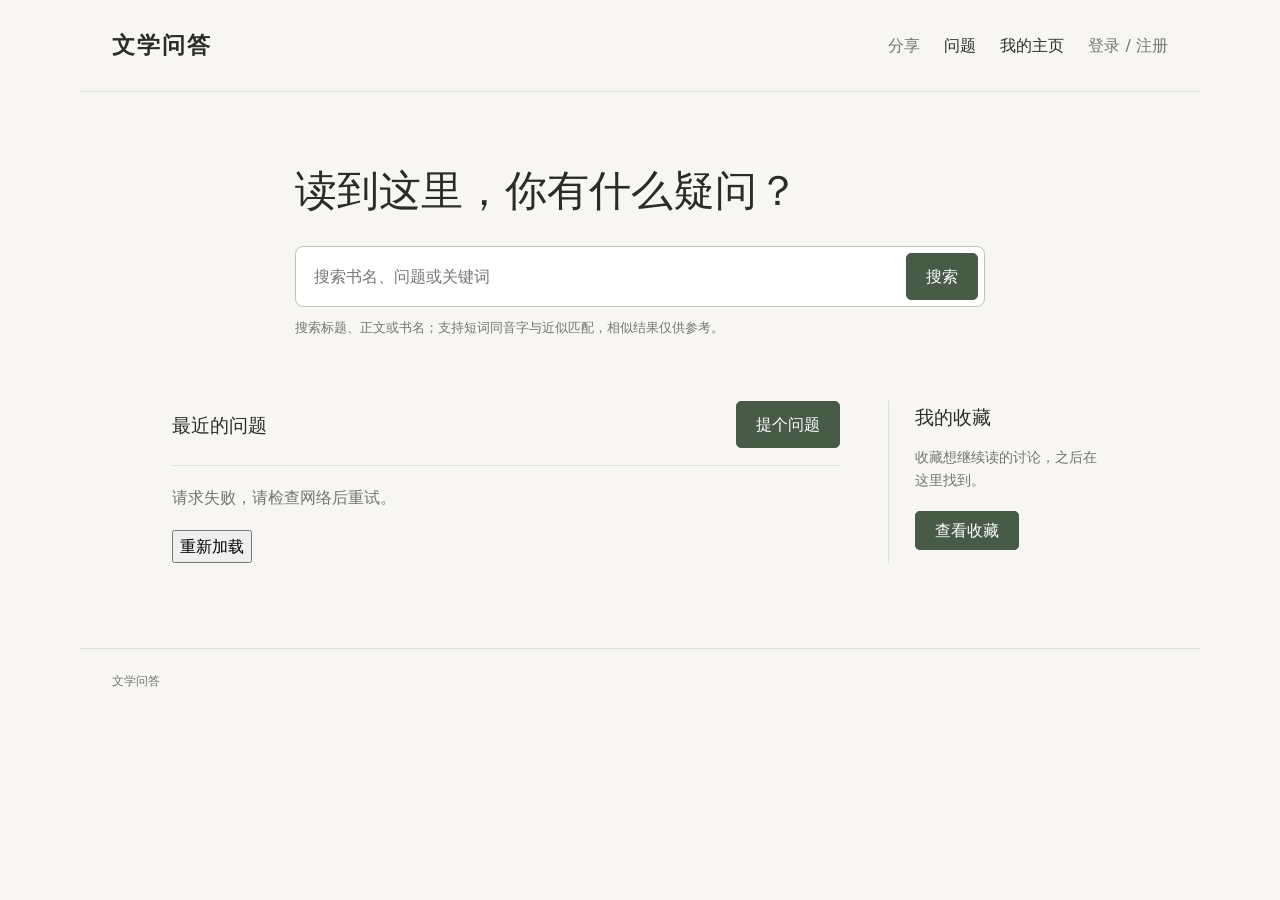
<file: index.html>
<!doctype html>
<html lang="zh-CN">
<head>
<meta charset="utf-8"><meta name="referrer" content="strict-origin-when-cross-origin">
<meta name="viewport" content="width=device-width,initial-scale=1">
<meta name="description" content="文学问答，围绕作品提问，交流不同的读法。">
<title>文学问答</title>
<style>
:root{color-scheme:light;--paper:#f7f6f2;--ink:#292d29;--muted:#72766d;--line:#dedfd6;--green:#475b47}
*{box-sizing:border-box}
body{margin:0;background:var(--paper);color:var(--ink);font:16px/1.7 system-ui,-apple-system,"Microsoft YaHei",sans-serif}
button,input{font:inherit}
button{cursor:pointer}
a{color:inherit;text-decoration:none}
header{max-width:1120px;margin:auto;padding:24px 32px;display:flex;align-items:center;justify-content:space-between;border-bottom:1px solid var(--line);gap:16px;flex-wrap:wrap}
.brand{font-family:Georgia,"Songti SC",serif;font-size:23px;font-weight:600;letter-spacing:2px}
nav{display:flex;align-items:center;gap:24px;flex-wrap:wrap}
nav button{border:0;background:none;padding:8px 0;color:var(--muted)}
main{max-width:1000px;margin:auto;padding:70px 32px 40px}
.hero{max-width:690px;margin:0 auto 62px}
h1{font-family:Georgia,"Songti SC",serif;font-size:clamp(29px,5vw,42px);line-height:1.4;font-weight:500;margin:0 0 25px}
.search{display:flex;background:white;border:1px solid #bfc5b8;border-radius:8px;padding:6px;gap:8px}
.search:focus-within{outline:2px solid #a7b6a1;outline-offset:2px}
.search input{min-width:0;flex:1;border:0;background:none;padding:10px 12px;outline:none;color:var(--ink)}
.primary{background:var(--green);color:white;border:1px solid var(--green);border-radius:5px;padding:9px 19px}
.progress{font-size:13px;color:var(--muted);margin:10px 0 0}
.layout{display:grid;grid-template-columns:minmax(0,1fr) 220px;gap:48px}
.section-heading{display:flex;justify-content:space-between;align-items:center;border-bottom:1px solid var(--line);padding-bottom:17px;gap:15px}
h2{font-size:19px;font-weight:550;margin:0}
.empty{padding:48px 0 58px}
.empty h3{font-size:20px;font-weight:500;margin:0 0 10px}
.empty p{color:var(--muted);margin:0 0 22px;max-width:440px}
aside{border-left:1px solid var(--line);padding-left:26px}
aside p{font-size:14px;color:var(--muted);margin:12px 0 24px}
aside button{border:1px solid var(--line);border-radius:5px;background:transparent;padding:8px 15px;color:var(--ink)}
footer{max-width:1120px;margin:45px auto 0;padding:22px 32px;border-top:1px solid var(--line);color:var(--muted);font-size:12px}
dialog{max-width:440px;width:calc(100% - 40px);border:1px solid var(--line);border-radius:10px;padding:28px;background:var(--paper);color:var(--ink)}
dialog::backdrop{background:#17231766}
dialog h2{margin-bottom:12px}
dialog p{color:var(--muted)}
dialog form{text-align:right;margin-top:22px}
button:focus-visible,a:focus-visible{outline:2px solid var(--green);outline-offset:5px}
#hash-notice{display:none;background:#fff8e8;border:1px solid #e6d7b0;border-radius:6px;padding:12px 16px;margin:0 0 24px;font-size:14px;color:#5a4a2a}
#hash-notice a{color:var(--green);text-decoration:underline;margin-left:8px}
@media(max-width:650px){header{padding:18px 20px;align-items:flex-start;gap:12px}nav{gap:14px;font-size:13px}main{padding:44px 20px 20px}.hero{margin-bottom:42px}.layout{grid-template-columns:1fr;gap:25px}aside{border-left:0;border-top:1px solid var(--line);padding:22px 0 0}.search input{font-size:14px;padding:10px 7px}.primary{padding:9px 13px}.empty{padding:32px 0}footer{padding:20px;margin-top:30px}}
@media(max-width:360px){header{flex-direction:column;align-items:flex-start;gap:8px}nav{gap:12px}.brand{font-size:20px}}
</style>
<link rel="stylesheet" href="./account.css?v=20261118b">
<link rel="stylesheet" href="./questions.css?v=20261118q1">
</head>
<body>
<header>
<a class="brand" href="./">文学问答</a>
<nav aria-label="主导航"><button type="button" data-share-page>分享</button><a href="./" aria-current="page">问题</a><a href="./profile.html">我的主页</a><button type="button" data-feature="登录与注册">登录 / 注册</button></nav>
</header>
<main>
<div id="hash-notice" role="status">该内容不存在或已删除。<a href="#" id="return-home">返回首页</a></div>
<section class="hero" aria-labelledby="heading">
<h1 id="heading">读到这里，你有什么疑问？</h1>
<form class="search" role="search" id="search-form">
<input id="query" name="q" type="search" maxlength="120" aria-label="搜索书名、问题或关键词" placeholder="搜索书名、问题或关键词">
<button class="primary" type="submit">搜索</button>
</form>
<p class="progress">搜索标题、正文或书名；支持短词同音字与近似匹配，相似结果仅供参考。<button id="search-clear" type="button" hidden>查看全部问题</button></p>
</section>
<div class="layout">
<section aria-labelledby="questions-heading">
<div class="section-heading"><h2 id="questions-heading">最近的问题</h2><a class="primary" href="./question.html">提个问题</a></div>
<p id="questions-status" class="question-status" role="status">正在读取问题…</p><div id="question-list"></div><button id="questions-more" class="primary" type="button" hidden>加载更多</button><button id="questions-retry" type="button" hidden>重新加载</button>
</section>
<aside aria-labelledby="saved-heading"><h2 id="saved-heading">我的收藏</h2><p>收藏想继续读的讨论，之后在这里找到。</p><a class="primary" href="./profile.html#saved">查看收藏</a></aside>
</div>
</main>
<footer>文学问答</footer>
<dialog id="notice" aria-labelledby="notice-title"><h2 id="notice-title"></h2><p id="notice-text"></p><form method="dialog"><button class="primary" id="notice-ok">知道了</button></form></dialog>
<script>
const notice = document.getElementById('notice');
const hashNotice = document.getElementById('hash-notice');
const returnHome = document.getElementById('return-home');
let lastFocus = null;

function showProgress(title, message) {
  lastFocus = document.activeElement;
  document.getElementById('notice-title').textContent = title;
  document.getElementById('notice-text').textContent = message;
  notice.showModal();
  document.getElementById('notice-ok').focus();
}

notice.addEventListener('close', () => {
  if (lastFocus && typeof lastFocus.focus === 'function') {
    lastFocus.focus();
  }
  lastFocus = null;
});

document.querySelectorAll('[data-feature]').forEach(button => {
  if (['个人主页', '登录与注册'].includes(button.dataset.feature)) return;
  button.addEventListener('click', () => {
    const feature = button.dataset.feature;
    showProgress(feature + '正在接入', '当前完成了首页布局。此功能接通后，你可以在这里' + ({'个人主页':'查看自己的资料和讨论。','登录与注册':'登录并建立站内账号。','发布问题':'填写并发布问题。','收藏':'找回收藏过的讨论。'}[feature]));
  });
});

function checkHash() {
  const hash = location.hash.slice(1);
  if (hash) {
    hashNotice.style.display = 'block';
  } else {
    hashNotice.style.display = 'none';
  }
}

returnHome.addEventListener('click', e => {
  e.preventDefault();
  history.replaceState(null, '', location.pathname + location.search);
  checkHash();
});

window.addEventListener('hashchange', checkHash);
checkHash();
</script>

<dialog id="account-dialog" aria-labelledby="account-title">
<h2 id="account-title">登录</h2>
<p id="account-status" role="status" aria-live="polite"></p>
<section id="credentials-view">
<form id="credentials-form">
<label>邮箱<input id="account-email" type="email" autocomplete="email" required maxlength="254"></label>
<label>密码<input id="account-password" type="password" autocomplete="current-password" required minlength="8" maxlength="128"></label>
<div class="account-actions"><button id="account-submit" class="primary">登录</button><button id="account-toggle" class="secondary" type="button">创建账号</button></div>
</form>
</section>
<section id="profile-view" hidden>
<p id="account-email-display"></p>
<form id="profile-form">
<label>昵称<input id="profile-nickname" required maxlength="24" autocomplete="nickname"></label>
<label>简介<textarea id="profile-bio" maxlength="240"></textarea></label>
<button class="primary" id="profile-save">保存资料</button>
</form>
<div class="account-actions"><button class="secondary" id="account-signout" type="button">退出登录</button></div>
</section>
<form method="dialog"><button class="secondary">关闭</button></form>
</dialog>
<script src="./config.js" defer></script>
<script src="./vendor/supabase.js" defer></script>
<script src="./account.js?v=20261118q1" defer></script>
<script src="./share.js?v=20261118b" defer></script>
<script src="./questions.js?v=20261118q1" defer></script>
<script src="./search.js?v=20261118r1" defer></script>
<script src="./question-list.js?v=20261118r1" defer></script>
</body>
</html>
</file>
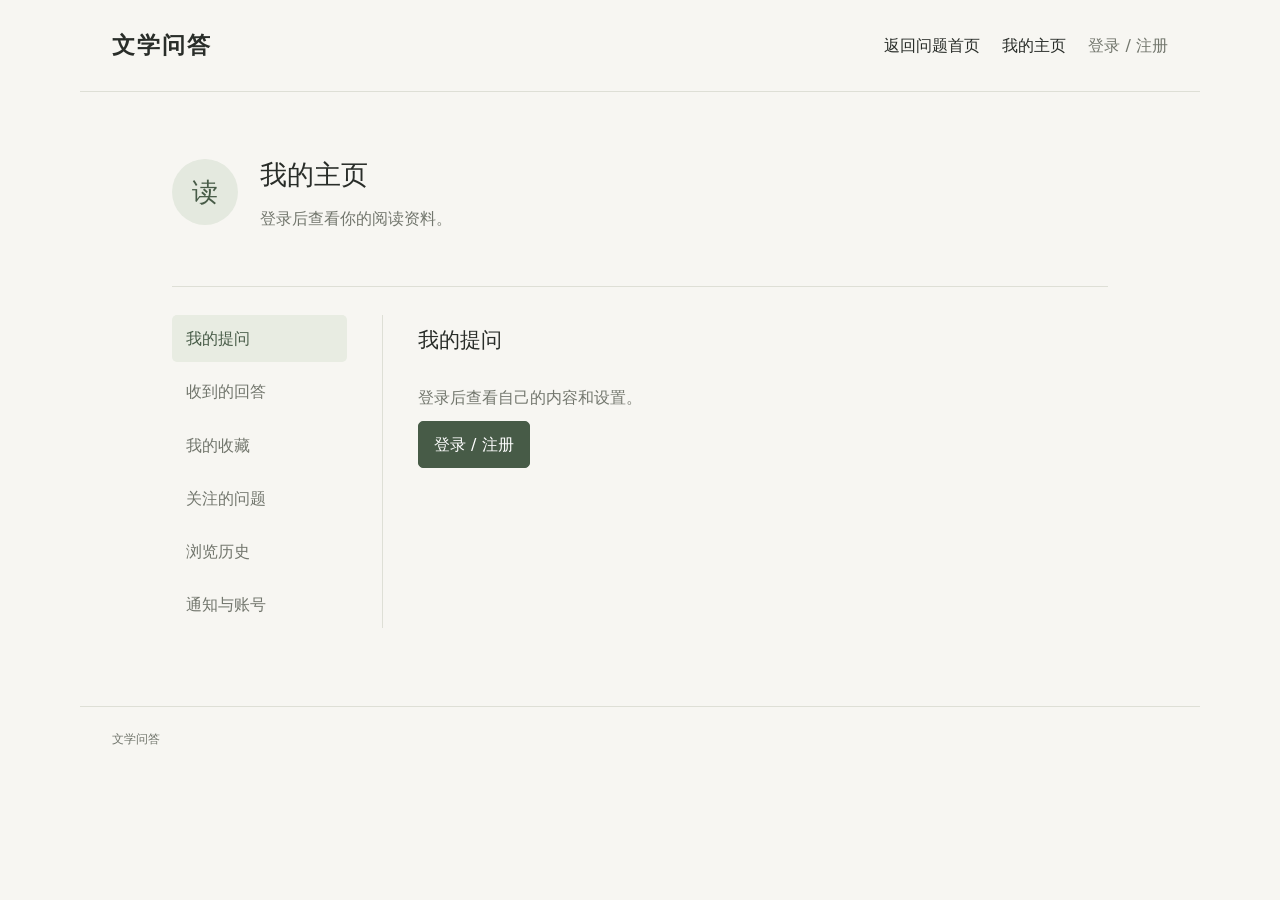
<file: profile.html>
<!doctype html>
<html lang="zh-CN"><head><meta charset="utf-8"><meta name="referrer" content="strict-origin-when-cross-origin"><meta name="viewport" content="width=device-width,initial-scale=1"><title>我的主页 · 文学问答</title><link rel="stylesheet" href="./profile.css?v=20261118q1"><link rel="stylesheet" href="./account.css?v=20261118q1"><link rel="stylesheet" href="./questions.css?v=20261118q1"><link rel="stylesheet" href="./answers.css?v=20261118a1"></head>
<body><header><a class="brand" href="./">文学问答</a><nav aria-label="主导航"><a href="./">返回问题首页</a><a href="./profile.html" aria-current="page">我的主页</a><button data-feature="登录与注册" type="button">登录 / 注册</button></nav></header>
<main><section class="profile-summary" aria-labelledby="reader-name"><div class="avatar" aria-hidden="true" id="reader-avatar">读</div><div><h1 id="reader-name">我的主页</h1><p id="reader-bio">正在读取账号…</p></div><button type="button" class="secondary" data-edit-profile hidden>编辑资料</button></section>
<p id="page-status" role="status" aria-live="polite"></p>
<div class="workspace"><nav class="sidebar" aria-label="个人内容"><a href="#questions">我的提问</a><a href="#answers">收到的回答</a><a href="#saved">我的收藏</a><a href="#following">关注的问题</a><a href="#history">浏览历史</a><a href="#settings">通知与账号</a></nav>
<section class="content" aria-labelledby="section-title"><h2 id="section-title">我的提问</h2><div id="section-body"></div></section></div></main>
<footer>文学问答</footer>
<dialog id="account-dialog" aria-labelledby="account-title">
<h2 id="account-title">登录</h2>
<p id="account-status" role="status" aria-live="polite"></p>
<section id="credentials-view">
<form id="credentials-form">
<label>邮箱<input id="account-email" type="email" autocomplete="email" required maxlength="254"></label>
<label>密码<input id="account-password" type="password" autocomplete="current-password" required minlength="8" maxlength="128"></label>
<div class="account-actions"><button id="account-submit" class="primary">登录</button><button id="account-toggle" class="secondary" type="button">创建账号</button></div>
</form>
</section>
<section id="profile-view" hidden>
<p id="account-email-display"></p>
<form id="profile-form">
<label>昵称<input id="profile-nickname" required maxlength="24" autocomplete="nickname"></label>
<label>简介<textarea id="profile-bio" maxlength="240"></textarea></label>
<button class="primary" id="profile-save">保存资料</button>
</form>
<div class="account-actions"><button class="secondary" id="account-signout" type="button">退出登录</button></div>
</section>
<form method="dialog"><button class="secondary">关闭</button></form>
</dialog>
<script src="./config.js" defer></script>
<script src="./vendor/supabase.js" defer></script>
<script src="./account.js?v=20261118q1" defer></script>

<script src="./questions.js?v=20261118q1" defer></script>
<script src="./answers.js?v=20261118a1" defer></script>
<script src="./bookmarks.js?v=20261118r1" defer></script>
<script src="./bookmark-ui.js?v=20261118r1" defer></script>
<script src="./profile.js?v=20261118r1" defer></script>
</body></html>
</file>
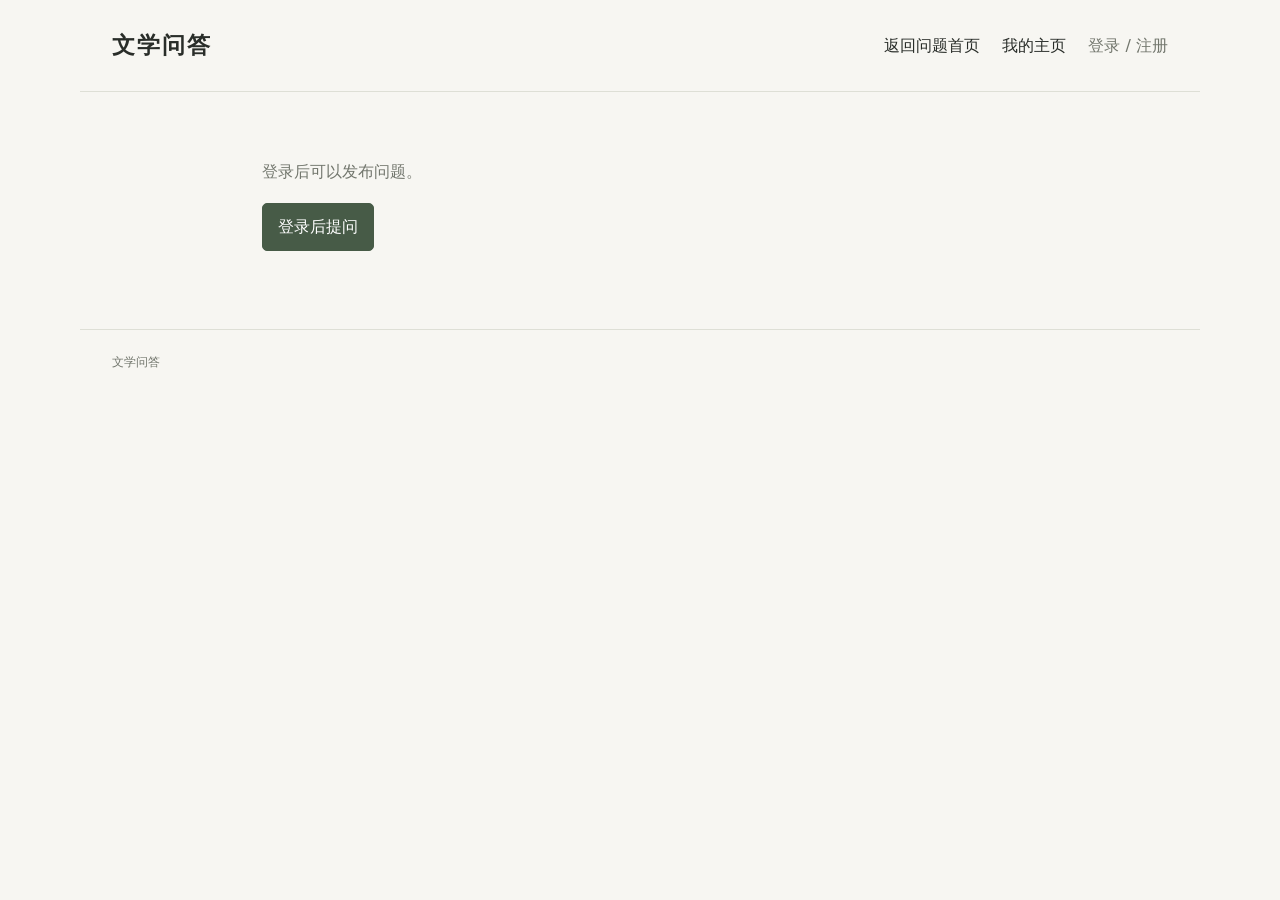
<file: question.html>
<!doctype html>
<html lang="zh-CN"><head><meta charset="utf-8"><meta name="referrer" content="strict-origin-when-cross-origin"><meta name="viewport" content="width=device-width,initial-scale=1"><title>问题 · 文学问答</title><link rel="stylesheet" href="./profile.css?v=20261118b"><link rel="stylesheet" href="./account.css?v=20261118b"><link rel="stylesheet" href="./questions.css?v=20261118q1"><link rel="stylesheet" href="./answers.css?v=20261118a1"></head><body>
<header><a class="brand" href="./">文学问答</a><nav aria-label="主导航"><a href="./">返回问题首页</a><a href="./profile.html">我的主页</a><button type="button" data-feature="登录与注册">登录 / 注册</button></nav></header>
<main class="question-main"><p id="question-status" class="question-status" role="status" aria-live="polite">正在读取…</p>
<section id="question-detail" hidden><h1 id="question-title"></h1><p id="question-meta" class="question-meta"></p><div id="question-body"></div><div id="bookmark-actions" class="question-actions" hidden></div>
<div id="question-owner-actions" class="question-actions" hidden><button id="question-edit" type="button" class="secondary">编辑问题</button><button id="question-delete" type="button" class="secondary">删除问题</button></div></section>
<section id="question-editor" hidden><h1 id="editor-heading">提个问题</h1><form id="question-form"><label>标题<input id="question-title-input" required maxlength="120" placeholder="把你想问的事情写清楚"></label><label>书名（选填）<input id="question-book-input" maxlength="100" placeholder="这个问题与哪本书有关？"></label><label>问题描述<textarea id="question-body-input" required maxlength="10000" placeholder="交代你读到的情境，以及具体疑问。"></textarea><small>最多10000字，按普通文字展示。</small></label><div class="question-actions"><button id="question-submit" class="primary">发布问题</button><button id="question-cancel" type="button" class="secondary">取消</button></div></form></section>
<button id="question-login" type="button" class="primary" hidden>登录后提问</button><button id="question-retry" type="button" class="secondary" hidden>重新读取</button>
<section id="answers" hidden aria-labelledby="answers-heading">
<div class="answer-top"><h2 id="answers-heading">回答</h2><button type="button" id="answers-refresh" class="secondary">刷新回答</button></div>
<p id="answer-status" role="status" aria-live="polite"></p>
<div id="answer-list"></div><button type="button" id="answers-more" class="secondary" hidden>加载更多回答</button>
<p id="answer-login-note" hidden>登录后参与回答。<button type="button" id="answer-login" class="secondary">登录 / 注册</button></p>
<form id="answer-form" hidden><label for="answer-body-input" id="answer-form-label">写下你的回答</label><textarea id="answer-body-input" maxlength="5000" required></textarea><small>最多5000字，按普通文字显示。</small><div class="question-actions"><button id="answer-submit" class="primary">发表回答</button><button id="answer-cancel" class="secondary" type="button" hidden>取消编辑</button></div></form>
</section></main><footer>文学问答</footer>
<dialog id="account-dialog" aria-labelledby="account-title">
<h2 id="account-title">登录</h2>
<p id="account-status" role="status" aria-live="polite"></p>
<section id="credentials-view">
<form id="credentials-form">
<label>邮箱<input id="account-email" type="email" autocomplete="email" required maxlength="254"></label>
<label>密码<input id="account-password" type="password" autocomplete="current-password" required minlength="8" maxlength="128"></label>
<div class="account-actions"><button id="account-submit" class="primary">登录</button><button id="account-toggle" class="secondary" type="button">创建账号</button></div>
</form>
</section>
<section id="profile-view" hidden>
<p id="account-email-display"></p>
<form id="profile-form">
<label>昵称<input id="profile-nickname" required maxlength="24" autocomplete="nickname"></label>
<label>简介<textarea id="profile-bio" maxlength="240"></textarea></label>
<button class="primary" id="profile-save">保存资料</button>
</form>
<div class="account-actions"><button class="secondary" id="account-signout" type="button">退出登录</button></div>
</section>
<form method="dialog"><button class="secondary">关闭</button></form>
</dialog>
<script src="./config.js" defer></script>
<script src="./vendor/supabase.js" defer></script>
<script src="./account.js?v=20261118q1" defer></script>

<script src="./questions.js?v=20261118q1" defer></script>
<script src="./answers.js?v=20261118a1" defer></script>
<script src="./answer-panel.js?v=20261118r1" defer></script>
<script src="./bookmarks.js?v=20261118r1" defer></script>
<script src="./bookmark-ui.js?v=20261118r1" defer></script>
<script src="./question-page.js?v=20261118a1" defer></script></body></html>
</file>
<file: account.css>
#account-dialog{max-width:500px;max-height:90dvh;overflow:auto}
#account-dialog label{display:block;margin:16px 0}
#account-dialog input,#account-dialog textarea{display:block;width:100%;box-sizing:border-box;margin-top:6px;padding:10px;border:1px solid var(--line);border-radius:5px;background:white;color:var(--ink);font:inherit}
#account-dialog textarea{min-height:90px;resize:vertical}
#account-dialog .account-actions{display:flex;gap:12px;align-items:center;flex-wrap:wrap;margin-top:18px}
#account-dialog .secondary{background:transparent;border:1px solid var(--line);border-radius:5px;padding:9px 15px;color:var(--ink)}
#account-dialog button:disabled{opacity:.55;cursor:wait}
#account-status{white-space:pre-wrap;color:var(--green);font-size:14px;overflow-wrap:anywhere}
#account-email-display{overflow-wrap:anywhere;color:var(--muted);font-size:14px}
[hidden]{display:none!important}
</file>
<file: questions.css>
.question-card{padding:24px 0;border-bottom:1px solid var(--line)}.question-card h3{font-size:20px;font-weight:550;line-height:1.5;margin:0 0 9px;overflow-wrap:anywhere}.question-card h3 a:hover{text-decoration:underline;text-underline-offset:4px}.question-meta{font-size:13px;color:var(--muted);overflow-wrap:anywhere}.question-excerpt{white-space:pre-wrap;overflow-wrap:anywhere;color:var(--muted);margin:10px 0 0}.question-status{color:var(--muted);margin:18px 0;white-space:pre-wrap}.question-actions{display:flex;gap:12px;flex-wrap:wrap;margin:25px 0}#question-body{white-space:pre-wrap;overflow-wrap:anywhere;line-height:2}#question-form label{display:block;margin:22px 0}#question-form input,#question-form textarea{display:block;width:100%;box-sizing:border-box;margin-top:8px;padding:12px;border:1px solid var(--line);border-radius:5px;background:#fff;color:var(--ink);font:inherit}#question-form textarea{min-height:240px;resize:vertical}.question-main{max-width:820px}#question-title{font-size:clamp(25px,5vw,34px);line-height:1.5;overflow-wrap:anywhere}#question-form small{color:var(--muted);font-size:13px}button:disabled{opacity:.55;cursor:wait}.question-card a:focus-visible{outline:2px solid var(--green);outline-offset:5px}
</file>
<file: profile.css>
:root{color-scheme:light;--paper:#f7f6f2;--ink:#292d29;--muted:#72766d;--line:#dedfd6;--green:#475b47}
*{box-sizing:border-box}body{margin:0;background:var(--paper);color:var(--ink);font:16px/1.7 system-ui,-apple-system,"Microsoft YaHei",sans-serif}a{color:inherit;text-decoration:none}button,input,textarea{font:inherit}button{cursor:pointer}header{max-width:1120px;margin:auto;padding:24px 32px;display:flex;flex-wrap:wrap;align-items:center;justify-content:space-between;gap:18px;border-bottom:1px solid var(--line)}.brand{font:600 23px Georgia,"Songti SC",serif;letter-spacing:2px}header nav{display:flex;flex-wrap:wrap;align-items:center;gap:22px}header button{border:0;background:none;color:var(--muted);padding:8px 0}main{max-width:1000px;margin:auto;padding:48px 32px}.profile-summary{display:flex;gap:22px;align-items:center;padding:12px 0 38px}.profile-summary>div:nth-child(2){flex:1;min-width:0}.avatar{width:66px;height:66px;flex-shrink:0;background:#e4e9df;border-radius:50%;display:grid;place-items:center;font-size:26px;color:var(--green)}h1{margin:0;font-size:27px;font-weight:550;overflow-wrap:anywhere}h2{margin:0 0 25px;font-size:21px;font-weight:550}p{overflow-wrap:anywhere}.profile-summary p{margin:7px 0 0;color:var(--muted);white-space:pre-wrap}.secondary,.primary{border:1px solid var(--line);border-radius:5px;padding:9px 15px;background:transparent;color:var(--ink)}.primary{background:var(--green);color:white;border-color:var(--green)}.workspace{display:grid;grid-template-columns:175px minmax(0,1fr);border-top:1px solid var(--line);padding-top:28px;gap:35px}.sidebar{display:flex;flex-direction:column;gap:6px}.sidebar a{padding:10px 14px;border-radius:5px;color:var(--muted)}.sidebar a[aria-current="page"]{background:#e8ece2;color:var(--green);font-weight:550}.content{min-height:300px;border-left:1px solid var(--line);padding:8px 0 20px 35px}.empty{color:var(--muted);max-width:470px}.empty p{margin:10px 0}.empty a{text-decoration:underline;text-underline-offset:4px;color:var(--green)}.setting{display:flex;gap:12px;align-items:flex-start;padding:18px 0;border-top:1px solid var(--line)}.setting input{margin-top:6px}.setting small{display:block;color:var(--muted);margin-top:6px}#page-status{color:var(--green)}footer{max-width:1120px;margin:30px auto 0;padding:22px 32px;border-top:1px solid var(--line);font-size:12px;color:var(--muted)}dialog{max-width:500px;width:calc(100% - 40px);border:1px solid var(--line);border-radius:10px;padding:28px;background:var(--paper);color:var(--ink)}dialog::backdrop{background:#17231766}dialog form[method="dialog"]{text-align:right;margin-top:20px}button:focus-visible,a:focus-visible,input:focus-visible,textarea:focus-visible{outline:2px solid var(--green);outline-offset:4px}[hidden]{display:none!important}@media(max-width:650px){header{padding:18px 20px}header nav{font-size:13px;gap:16px}main{padding:30px 20px}.profile-summary{flex-wrap:wrap;gap:15px}.profile-summary>button{margin-left:81px}.workspace{grid-template-columns:1fr;gap:20px}.sidebar{flex-direction:row;flex-wrap:wrap;gap:5px}.sidebar a{font-size:14px;padding:8px 10px}.content{border-left:0;border-top:1px solid var(--line);padding:25px 0}h1{font-size:23px}footer{padding:20px}}
</file>
<file: answers.css>
#answers{border-top:1px solid var(--line);margin-top:42px;padding-top:28px}#answer-form label{display:block;margin:18px 0 8px}#answer-body-input{display:block;width:100%;box-sizing:border-box;min-height:150px;padding:12px;background:white;border:1px solid var(--line);border-radius:5px;font:inherit;color:var(--ink);resize:vertical}.answer-card{border-bottom:1px solid var(--line);padding:24px 0;scroll-margin-top:24px}.answer-card p{white-space:pre-wrap;overflow-wrap:anywhere}.answer-card .question-meta{margin:0 0 8px}.answer-card .question-actions{margin:15px 0 0}#answer-status{white-space:pre-wrap;color:var(--muted)}.answer-top{display:flex;align-items:center;justify-content:space-between;gap:12px}.answer-top h2{margin:0}.answer-actions button{font-size:14px}#answer-form small{color:var(--muted)}
</file>
